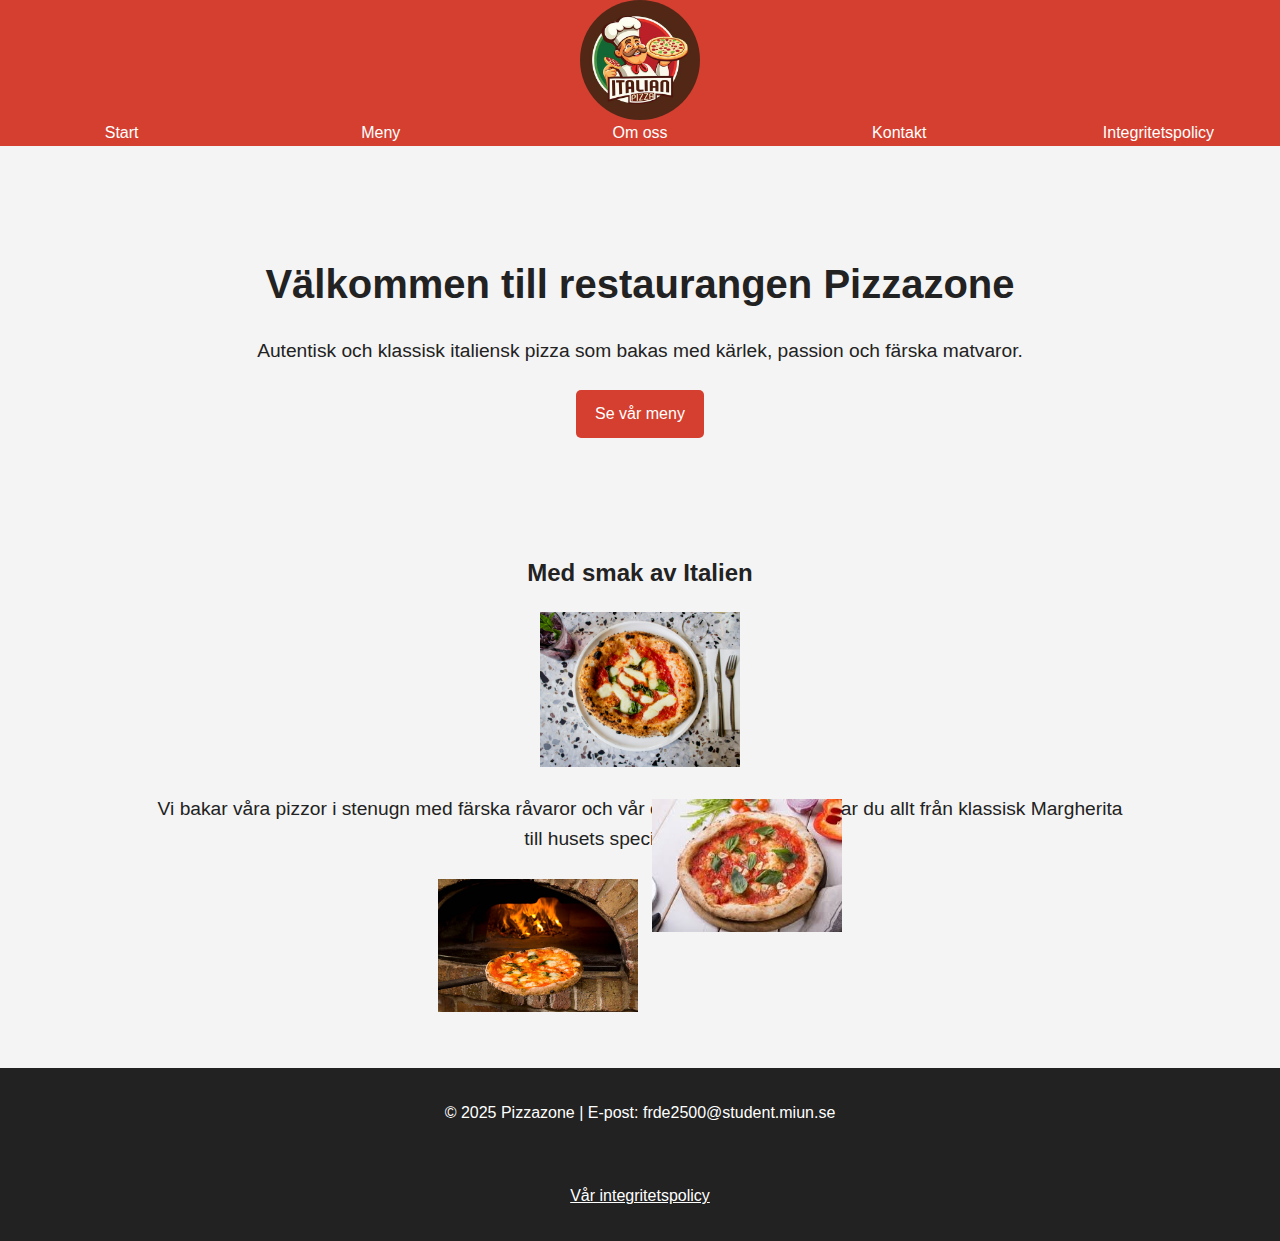
<file: index.html>
<!DOCTYPE html>
<html lang="sv"> <!-- Anger att sidan är på svenska-->
<head>
    <meta charset="UTF-8"> <!-- Stöd för svenska tecken -->
    <meta name="viewport" content="width=device-width, initial-scale=1.0"> <!-- Gör sidan responsiv för mobila enheter-->
    <title>Pizzazone - Autentisk och klassisk italiensk pizza</title> <!-- Sidtitel -->
    <link rel = "stylesheet" href = "styles.css"> <!-- Länkar till min CSS-fil -->
    <meta name = "description" content = "Pizzazone - Äkta klassisk italiensk pizza"> <!-- Kort beskrivning för sökmotorer (SEO)-->
</head>

<body>
    <!-- Sidhuvud med logotyp och navigationsmeny -->
    <header class = "site-header">
        <a href = "index.html">
        <img src = "images/pizza-logo.jpg" class = "logo" alt = "logga till hemsida" width = "120" height = "60">
        <!-- Logotyp som länkar till startsidan -->
        </a>
        <!-- Huvudmeny för navigation -->
        <nav aria-label = "Huvudmeny">
            <ul>
                <li><a href = "index.html">Start</a></li>
                <li><a href = "meny.html">Meny</a></li>
                <li><a href = "om.html">Om oss</a></li>
                <li><a href = "kontakt.html">Kontakt</a></li>
                <li><a href = "integritet.html">Integritetspolicy</a></li>
            </ul>
        </nav>
    </header>

    <!-- Huvudinnehållet på hemsidan -->
    <main>
        <!-- Introduktionssektion med huvudrubrik och kort text om vad sidan handlar om -->
        <section class = "intro">
            <h1>Välkommen till restaurangen Pizzazone</h1>
            <p>Autentisk och klassisk italiensk pizza som bakas med kärlek, passion och färska matvaror.</p>
            <a href = "meny.html" class = "btn primary" aria-label = "See vår pizzameny">Se vår meny</a>
            <!-- Knapp som leder till menyn för pizzorna -->
        </section>

        <!-- Sektion med bilder och mer information om restaurangen -->
        <section class = "intro container">
            <h2>Med smak av Italien</h2>
            <img src = "images/Margherita.jpg" alt = "Pizza Margherita" width = "200" height = "120">
            <p>Vi bakar våra pizzor i stenugn med färska råvaror och vår egen deg. 
               Hos oss hittar du allt från klassisk Margherita till husets special Marinara.
            </p>
            <!-- Bilder på pizzor och stenugn -->
            <img src = "images/Stoneoven.jpg" alt = "Stenugn" width = "200" height = "120">
            <img src = "images/Marinara.jpg" class = "pizza-marinara" alt = "pizza" width = "200" height = "120">
        </section>
    </main>

    <!-- Sidfot med kontaktinformation och länk till integritetspolicyn-->
    <footer class = "site">
        <p>&copy; 2025 Pizzazone | E-post: frde2500@student.miun.se</p> <br> 
        <p><a href = "integritet.html">Vår integritetspolicy</a></p>
    </footer>
</body>
</html>
</file>
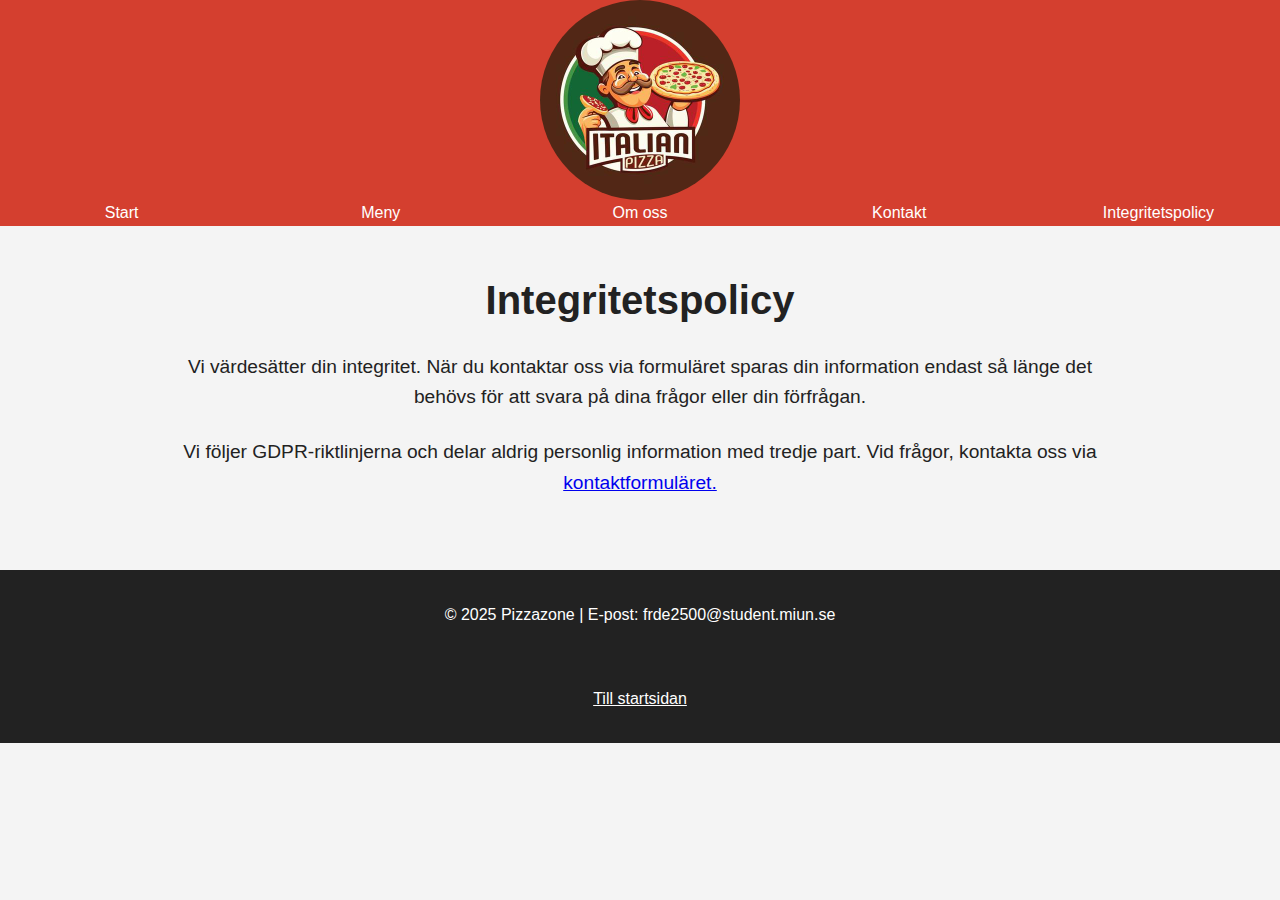
<file: integritet.html>
<!DOCTYPE html>
<html lang="sv"> <!-- Anger språk till svenska -->
<head>
    <meta charset="UTF-8"> <!-- Stöd för svenska tecken -->
    <meta name="viewport" content="width=device-width, initial-scale=1.0"> <!-- Gör sidan responsiv för mobila enheter-->
    <title>Pizzazone - Integritetspolicy</title> <!-- Sidtitel -->
    <link rel = "stylesheet" href = "styles.css"> <!-- Länkar till min CSS-fil -->
    <meta name = "description" content = "Pizzazone - Äkta klassisk italiensk pizza"> <!-- Kort beskrivning för sökmotorer (SEO)-->
</head>

<body>
    <!-- Sidhuvud med logotyp och navigationsmeny -->
    <header class = "site-header">
        <a href = "index.html" class = "header">
        <img src = "images/pizza-logo.jpg" class = "logo" alt = "logga till hemsida" width = "200" height = "120">
        <!-- Logotyp som länkar till startsidan -->
        </a>
        <!-- Huvudmeny för navigation -->
        <nav aria-label = "Huvudmeny">
            <ul>
                <li><a href = "index.html">Start</a></li>
                <li><a href = "meny.html">Meny</a></li>
                <li><a href = "om.html">Om oss</a></li>
                <li><a href = "kontakt.html">Kontakt</a></li>
                <li><a href = "integritet.html">Integritetspolicy</a></li>
            </ul>
        </nav>
    </header>

    <!-- Huvudinnehåll som består av beskrivning av dataskydd -->
    <main class = "intro container">
        <h1>Integritetspolicy</h1>
        <p>Vi värdesätter din integritet. När du kontaktar oss via formuläret sparas din information endast så länge det behövs för att svara på dina frågor eller din förfrågan.
        </p>
        <p>Vi följer GDPR-riktlinjerna och delar aldrig personlig information med tredje part. Vid frågor, kontakta oss via <a href = "kontakt.html">kontaktformuläret.</a></p>
        </p>
    </main>

    <!-- Sidfot med kontaktinformation och länk till startsidan-->
    <footer class = "site">
        <p>&copy; 2025 Pizzazone | E-post: frde2500@student.miun.se</p> <br> 
        <p><a href = "index.html">Till startsidan</a></p>
    </footer>
</body>
</html>
</file>
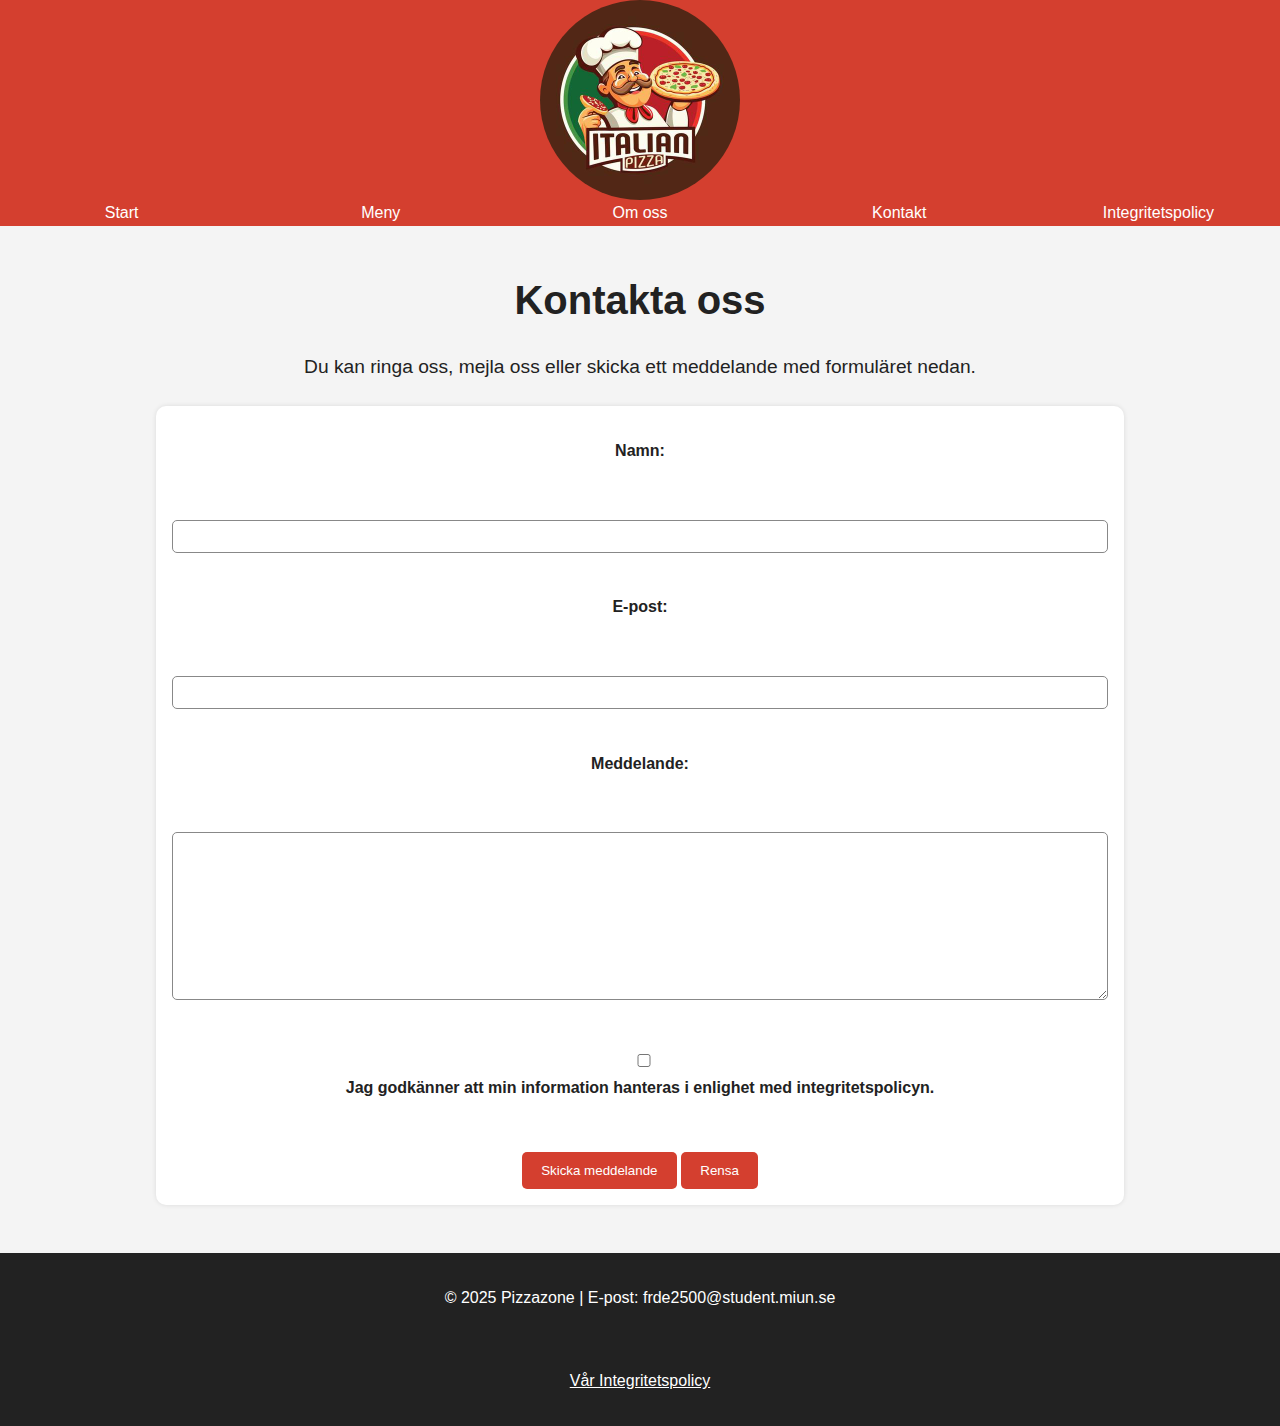
<file: kontakt.html>
<!DOCTYPE html>
<html lang="sv"> <!-- Anger språk till svenska -->
<head>
    <meta charset="UTF-8"> <!-- Stöd för svenska tecken -->
    <meta name="viewport" content="width=device-width, initial-scale=1.0"> <!-- Gör sidan responsiv för mobila enheter-->
    <title>Pizzazone - Kontakt</title> <!-- Sidtitel -->
    <link rel = "stylesheet" href = "styles.css"> <!-- Länkar till min CSS-fil -->
    <meta name = "description" content = "Pizzazone - Äkta klassisk italiensk pizza"> <!-- Kort beskrivning för sökmotorer (SEO)-->
</head>

<body>
    <!-- Sidhuvud med logotyp och navigationsmeny -->
    <header class = "site-header">
        <a href = "index.html" class = "header">
        <img src = "images/pizza-logo.jpg" class = "logo" alt = "logga till hemsida" width = "200" height = "120">
        <!-- Logotyp som länkar till startsidan -->
        </a>
        <!-- Huvudmeny för navigation -->
        <nav aria-label = "Huvudmeny">
            <ul>
                <li><a href = "index.html">Start</a></li>
                <li><a href = "meny.html">Meny</a></li>
                <li><a href = "om.html">Om oss</a></li>
                <li><a href = "kontakt.html">Kontakt</a></li>
                <li><a href = "integritet.html">Integritetspolicy</a></li>
            </ul>
        </nav>
    </header>

    <!-- Huvudinnehåll som innehåller kontaktformulär -->
    <main class = "intro container">
        <h1>Kontakta oss</h1>
        <p>Du kan ringa oss, mejla oss eller skicka ett meddelande med formuläret nedan.</p>

        <!-- Formulär för att kontakta restaurangen -->
        <form class = "contact-form">
            <label for = "name">Namn:</label>
            <br>
            <br>
            <input type = "text" id="name" name="name" autocomplete="name"> <!-- Fält för namn -->
            <br>
            <br>
            <label for = "email">E-post:</label>
            <br>
            <br>
            <input type = "email" id = "email" name = "email" autocomplete="email" required> <!-- Fält för e-post -->
            <br>
            <br>
            <label for = "message">Meddelande:</label> <!-- Meddelandefält -->
            <br>
            <br>
            <textarea id = "message" name = "message" rows = "10" cols = "40"></textarea>
            <br>
            <br>
            <label>
                <input type="checkbox" required> Jag godkänner att min information hanteras i enlighet med integritetspolicyn.
            </label> <!-- GDPR godkännande -->
            <br>
            <br>
            <!-- Knappar för att skicka eller rensa formuläret -->
            <button type = "submit" class = "btn primary">Skicka meddelande</button>
            <button type = "reset" class = "btn primary">Rensa</button>
        </form>
    </main>
    
    <!-- Sidfot med kontaktinformation och länk till integritetspolicyn-->
    <footer class = "site">
        <p>&copy; 2025 Pizzazone | E-post: frde2500@student.miun.se</p> <br> 
        <p><a href = "integritet.html">Vår Integritetspolicy</a></p>
    </footer>
</body>
</html>
</file>
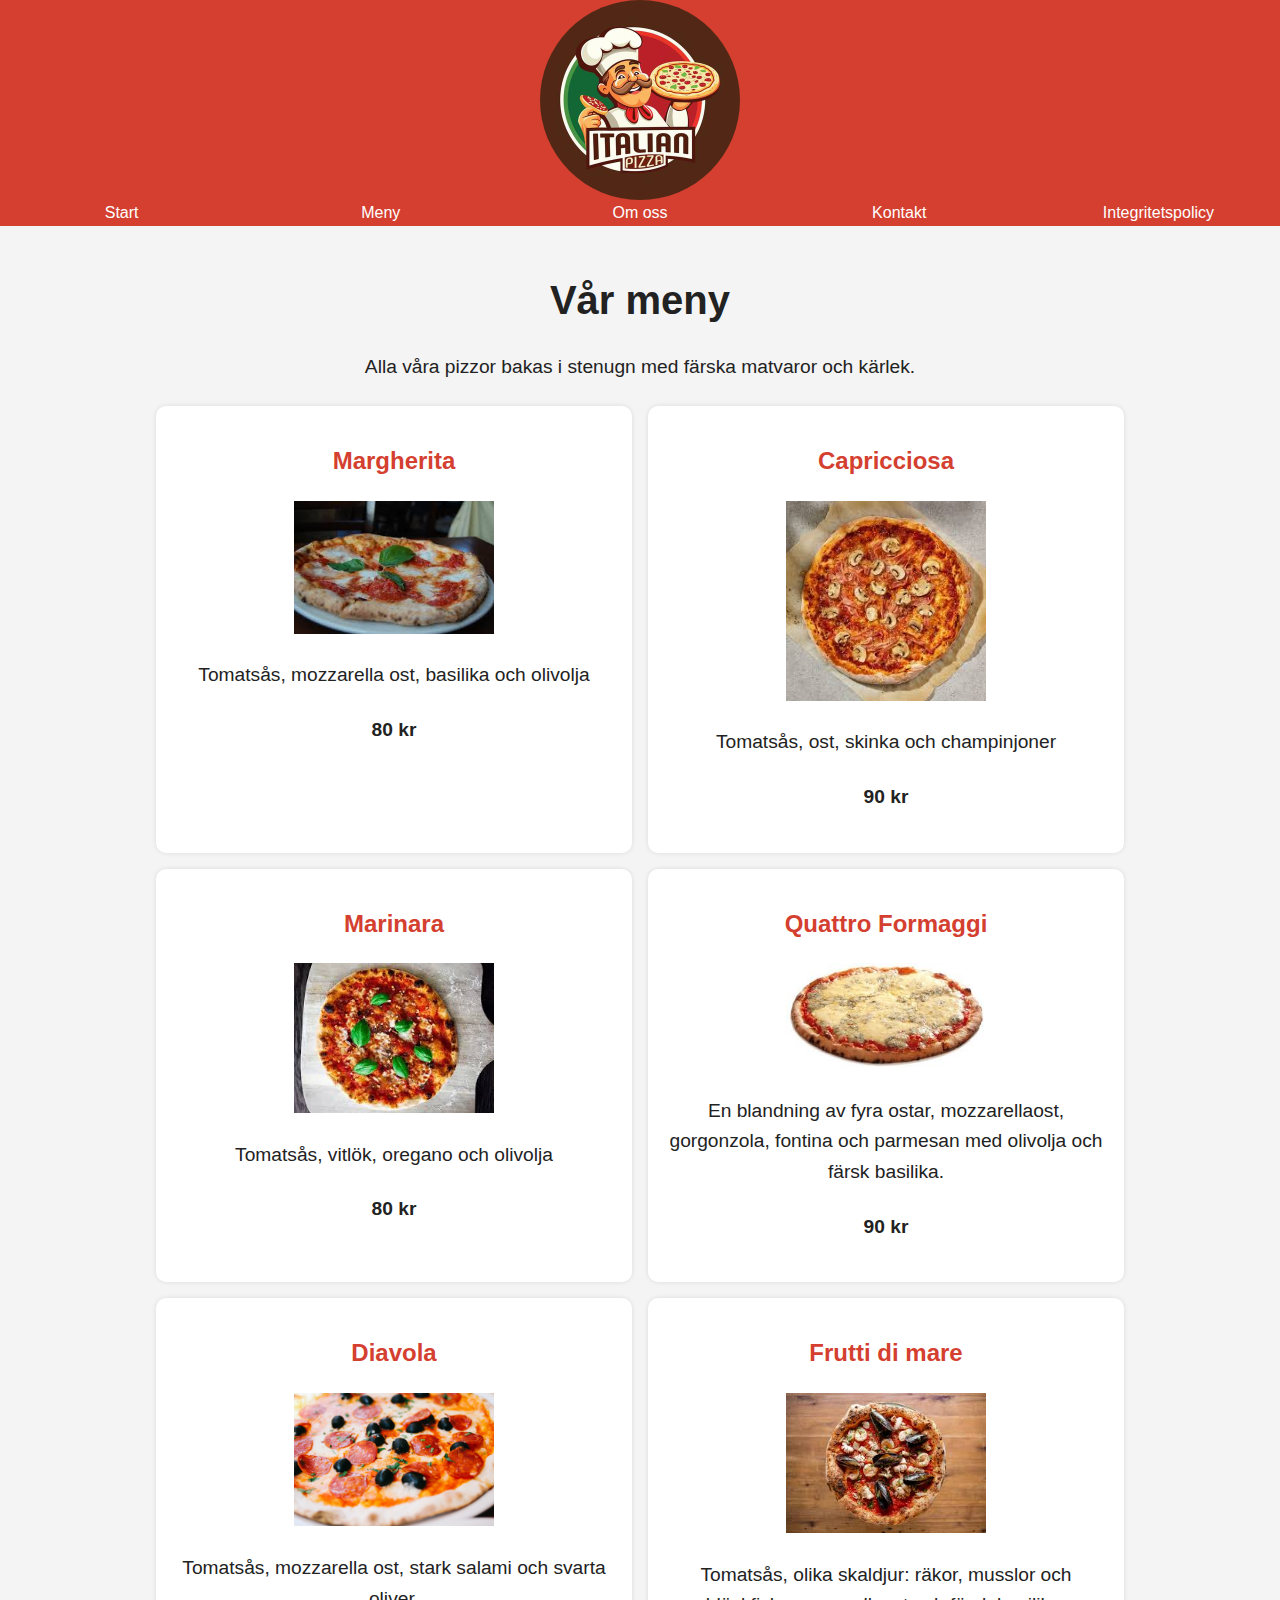
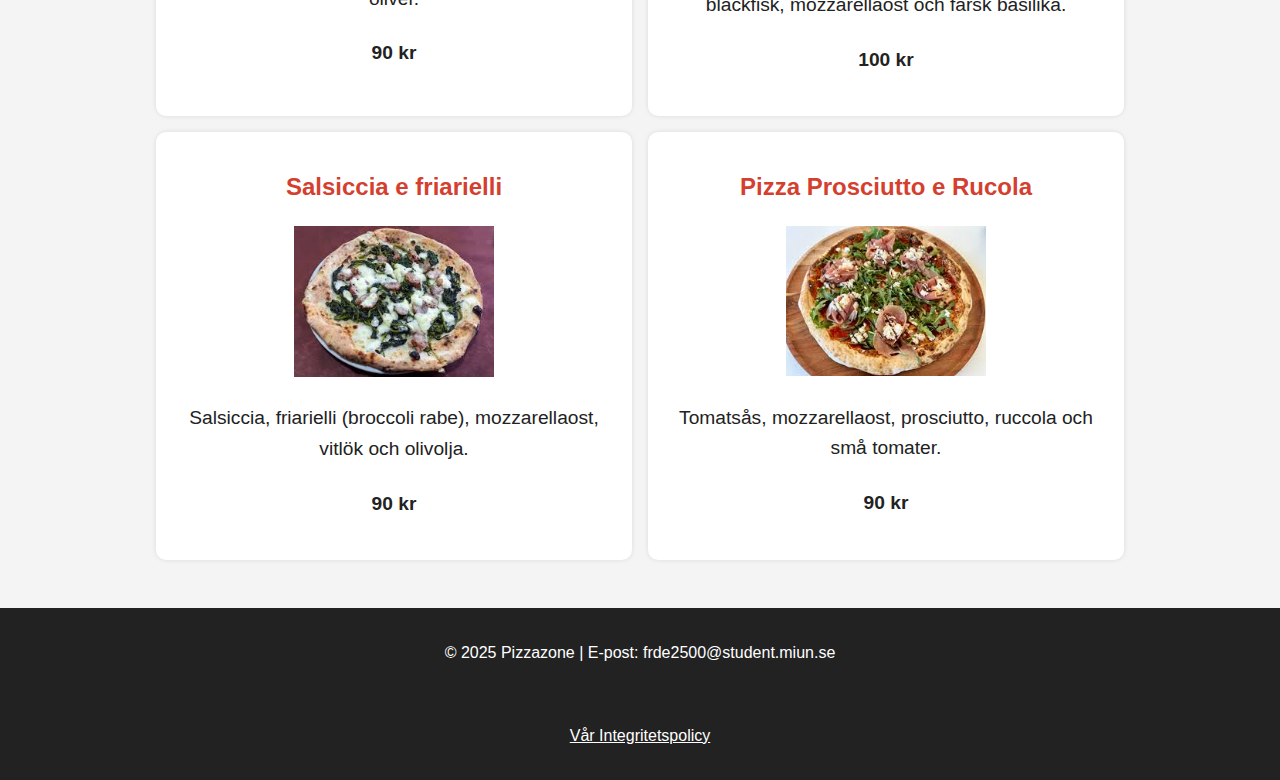
<file: meny.html>
<!DOCTYPE html>
<html lang="sv"> <!-- Anger språk till svenska -->
<head>
    <meta charset="UTF-8"> <!-- Stöd för svenska tecken -->
    <meta name="viewport" content="width=device-width, initial-scale=1.0"> <!-- Gör sidan responsiv för mobila enheter-->
    <title>Pizzazone - Meny</title> <!-- Sidtitel -->
    <link rel = "stylesheet" href = "styles.css"> <!-- Länkar till min CSS-fil -->
    <meta name = "description" content = "Pizzazone - Äkta klassisk italiensk pizza"> <!-- Kort beskrivning för sökmotorer (SEO)-->
</head>

<body>
    <!-- Sidhuvud med logotyp och navigationsmeny -->
    <header class = "site-header">
        <a href = "index.html" class = "header">
        <img src = "images/pizza-logo.jpg" class = "logo" alt = "logga to hemsida" width = "200" height = "120">
        <!-- Logotyp som länkar till startsidan -->
        </a>
        <!-- Huvudmeny för navigation -->
        <nav aria-label = "Huvudmeny">
            <ul>
                <li><a href = "index.html">Start</a></li>
                <li><a href = "meny.html">Meny</a></li>
                <li><a href = "om.html">Om oss</a></li>
                <li><a href = "kontakt.html">Kontakt</a></li>
                <li><a href = "integritet.html">Integritetspolicy</a></li>
            </ul>
        </nav>
    </header>

    <!-- Huvudinnehåll som har Pizzamenyn -->
    <main class = "intro container">
        <h1>Vår meny</h1>
        <p>Alla våra pizzor bakas i stenugn med färska matvaror och kärlek.</p>

        <!-- Layout med flera pizzor i rutnät -->
        <div class = "menu-grid">
            <!-- Varje pizza representeras med en artikel -->
            <article class = "pizza">
                <h2>Margherita</h2>
                <img src = "images/Margherita-menu.jpg" alt = "Pizza Margherita" width = "200" height="120">
                <p>Tomatsås, mozzarella ost, basilika och olivolja</p>
                <p class = "price">80 kr</p>
            </article>

            <article class = "pizza">
                <h2>Capricciosa</h2>
                <img src = "images/Capricciosa-menu.jpg" alt = "Pizza Capricciosa" width = "200" height = "120">
                <p>Tomatsås, ost, skinka och champinjoner</p>
                <p class ="price">90 kr</p>
            </article>

            <article class = "pizza">
                <h2>Marinara</h2>
                <img src = "images/Marinara-menu.jpg" alt = "Pizza Marinara" width = "200" height="120">
                <p>Tomatsås, vitlök, oregano och olivolja</p>
                <p class ="price">80 kr</p>
            </article>

            <article class = "pizza">
                <h2>Quattro Formaggi</h2>
                <img src = "images/Quattro Formaggi-menu.jpg" alt = "Pizza Quattro Formaggi" width = "200" height = "120">
                <p>En blandning av fyra ostar, mozzarellaost, gorgonzola, fontina och parmesan med olivolja och färsk basilika.</p>
                <p class = "price">90 kr</p>
            </article>

            <article class = "pizza">
                <h2>Diavola</h2>
                <img src = "images/Diavola-menu.jpg" alt = "Pizza Diavola" width = "200" height = "120">
                <p>Tomatsås, mozzarella ost, stark salami och svarta oliver.</p>
                <p class = "price">90 kr</p>
            </article>

            <article class = "pizza">
                <h2>Frutti di mare</h2>
                <img src = "images/Frutti di Mare-menu.jpg" alt = "Pizza Frutti di mare" width = "200" height = "120">
                <p>Tomatsås, olika skaldjur: räkor, musslor och bläckfisk, mozzarellaost och färsk basilika.</p>
                <p class = "price">100 kr</p>
            </article>

            <article class = "pizza">
                <h2>Salsiccia e friarielli</h2>
                <img src = "images/Salsiccia e friarielli.jpg" alt = "Pizza Salsiccia e friarielli" width = "200" height = "120">
                <p>Salsiccia, friarielli (broccoli rabe), mozzarellaost, vitlök och olivolja.</p>
                <p class ="price">90 kr</p>
            </article>

            <article class = "pizza">
                <h2>Pizza Prosciutto e Rucola</h2>
                <img src = "images/Prosciutto e Rucola.jpg" alt = "Pizza Prosciutto e Rucola" width = "200" height = "120">
                <p>Tomatsås, mozzarellaost, prosciutto, ruccola och små tomater.</p>
                <p class = "price">90 kr</p>
            </article>
        </div>
    </main>

    <!-- Sidfot med kontaktinformation och länk till integritetspolicyn-->
    <footer class = "site">
        <p>&copy; 2025 Pizzazone | E-post: frde2500@student.miun.se</p> <br> 
        <p><a href = "integritet.html">Vår Integritetspolicy</a></p>
    </footer>
</body>
</html>
</file>
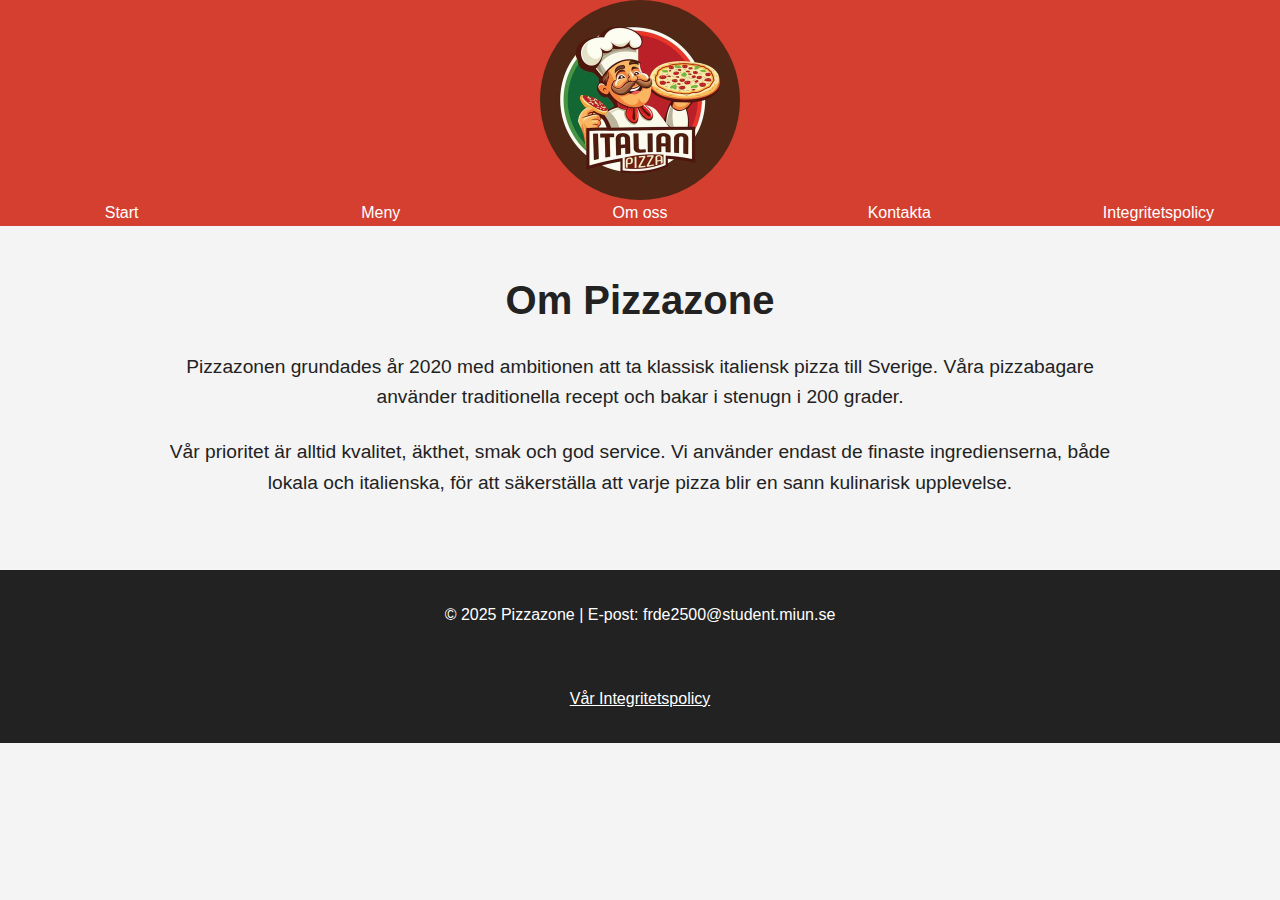
<file: om.html>
<!DOCTYPE html>
<html lang="sv"> <!-- Anger språk till svenska -->
<head>
    <meta charset="UTF-8"> <!-- Stöd för svenska tecken -->
    <meta name="viewport" content="width=device-width, initial-scale=1.0"> <!-- Gör sidan responsiv för mobila enheter-->
    <title>Pizzazone - Om oss</title> <!-- Sidtitel -->
    <link rel = "stylesheet" href = "styles.css"> <!-- Länkar till min CSS-fil -->
    <meta name = "description" content = "Pizzazone - Äkta klassisk italiensk pizza"> <!-- Kort beskrivning för sökmotorer (SEO)-->
</head>

<body>
    <!-- Sidhuvud med logotyp och navigationsmeny -->
    <header class = "site-header">
        <a href = "index.html" class = "header">
        <img src = "images/pizza-logo.jpg" class = "logo" alt = "logga till hemsida" width = "200" height = "120">
        <!-- Logotyp som länkar till startsidan -->
        </a>
        <!-- Huvudmeny för navigation -->
        <nav aria-label = "Huvudmeny">
            <ul>
                <li><a href = "index.html">Start</a></li>
                <li><a href = "meny.html">Meny</a></li>
                <li><a href = "om.html">Om oss</a></li>
                <li><a href = "kontakt.html">Kontakta</a></li>
                <li><a href = "integritet.html">Integritetspolicy</a></li>
            </ul>
        </nav>
    </header>

    <!-- Huvudinnehåll som handlar om företaget/pizzerian -->
    <main class = "intro container">
        <h1>Om Pizzazone</h1>
        <p>Pizzazonen grundades år 2020 med ambitionen att ta klassisk italiensk pizza till Sverige. Våra pizzabagare använder traditionella recept och bakar i stenugn i 200 grader. </p>
        <p>Vår prioritet är alltid kvalitet, äkthet, smak och god service. Vi använder endast de finaste ingredienserna, både lokala och italienska, för att säkerställa att varje pizza blir en sann kulinarisk upplevelse.</p>
    </main>

    <!-- Sidfot med kontaktinformation och länk till integritetspolicyn-->
    <footer class = "site">
        <p>&copy; 2025 Pizzazone | E-post: frde2500@student.miun.se</p> <br> 
        <p><a href = "integritet.html">Vår Integritetspolicy</a></p>
    </footer>

</body>
</html>
</file>
<file: styles.css>
/* Grundläggande stil */

:root { /* Återanvänder CSS-variabler */
    --primary: #d43f2f;
    --secondary: #f4f4f4;
    --dark: #222;
    --light: #fff;
    --max-width: 1000px;
}

* {
    box-sizing: border-box;
}

body {
    font-family: "Segoe UI", Roboto, sans-serif; 
    margin: 0;
    line-height: 1.6;
    color: var(--dark);
    background-color: var(--secondary);
}

/* Header and navigeringsmeny */

.site-header {
    background: var(--primary);
    color: var(--light);
}

.logo {
    font-weight: bold;
    color: var(--light);
    text-decoration: none;
    font-size: 1.3rem;
    display: block;
    max-width: 100%;
    display: block;
    margin: auto;
    border-radius: 50%;
}

nav ul {
    list-style: none;
    margin: 0;
    padding: 0;
    display: flex;
    gap: 1rem;
}

nav ul li {
    flex: 0.2; 
    text-align: center;
}

nav a {
    color: var(--light);
    text-decoration: none;
    font-weight: 500;
}


nav a:active,
nav a:hover {
    text-decoration: underline;
}


/* Intro sektionen */

.intro {
    color: var(--dark);
    text-align: center;
    padding: 5rem 1rem;
}

.intro h1 {
    font-size: 2.5rem;
    margin-bottom: 0.5rem;
}

.intro p {
    font-size: 1.2rem;
    margin-bottom: 1.5rem;
}

.pizza-marinara {
    position: relative;
    top: -80px;
    padding-left: 10px;
}

/* Knappar */

.btn {
    display:inline-block;
    padding: 0.7rem 1.2rem;
    border: none;
    border-radius: 5px;
    cursor: pointer;
    text-decoration: none;
}

.btn.primary {
    background: var(--primary);
    color: var(--light);
}

.btn.primary:hover {
    background: #b63628;
}

/* Layout and sektioner */
.container {
    max-width: var(--max-width);
    margin: auto;
    padding: 1rem;
}

.menu-grid {
    display: grid;
    grid-template-columns: repeat(auto-fit, minmax(220px, 1fr));
    gap: 1rem;
}

.pizza {
    background: var(--light);
    padding: 1rem;
    border-radius: 10px;
    box-shadow: 0 0 5px rgba(0,0,0,0.1);
}

.pizza h2 {
    color: var(--primary);
}

.price {
    font-weight: bold;
    color: var(--dark);
}

/* Formulär */

.contact-form {
    background: var(--light);
    padding: 1rem;
    border-radius: 10px;
    box-shadow: 0 0 5px rgba(0, 0, 0, 0.1);
}

.contact-form label {
    display: block;
    margin-top: 1rem;
    font-weight: 600;
}

.contact-form input,
.contact-form textarea {
    width: 100%;
    padding: 0.5rem;
    margin-top: 0.3rem;
    border: 1px solid #888;
    border-radius: 5px;
    font-family: inherit;
}

/* Sätter en tydlig fokusram som funkar överallt */
:focus-visible {
    outline: 3px solid #005fcc;  /* Sätter en hög kontrast */
    outline-offset: 2px;
}

/* Tangentbordsnavigering och fokus */
a:focus-visible, button:focus-visible, input:focus-visible, textarea:focus-visible {
    outline: 3px solid #005fcc;
    outline-offset: 2px;
}

.btn.primary:focus-visible {
    box-shadow: 0 0 0 3px #fff, 0 0 0 6px #005fcc;
}


/* Footer */

.site {
    background: var(--dark);
    color: var(--light);
    text-align: center;
    padding: 1rem 0;
    margin-top: 2rem;
}

.site a {
    color: var(--light);
    text-decoration: underline;
}

img {
    max-width: 100%;
    height: auto;
}

/* Responsiv Webbdesign */

/* Layout för Mobil (Upp till 767px)*/
@media (max-width: 767px) {
    .site-header {
        flex-direction: column;
        align-items: center;
        text-align: center;
    }

    nav ul {
        flex-direction: column;
        gap: 0.5rem;
    }

    .intro h1 {
        font-size: 1.8rem;
    }

    .intro p {
        font-size: 1rem;
    }

    .menu-grid {
        grid-template-columns: 1fr;
    }

    .pizza img {
        width: 100%;
        height: auto;
    }

    .pizza-marinara {
        margin-top: 75px;
    }
}

/* Layout för Surfplatta (768-1024px) */
@media (min-width: 768px) and (max-width:1024px) {
    .intro h1 {
        font-size: 2.2rem;
    }

    .menu-grid {
        grid-template-columns: repeat(2, 1fr);
    }

    nav ul {
        flex-wrap: wrap;
        justify-content: center;
    }

    .contact-form {
        max-width: 600px;
        margin: auto;
    }
}

/* Layout för Desktop (Över 1025px) */
@media (min-width: 1025px) {
    .menu-grid {
        grid-template-columns: repeat(2, 1fr);
    }
    .intro h1 {
        font-size: 2.5rem;
    }
}
</file>
